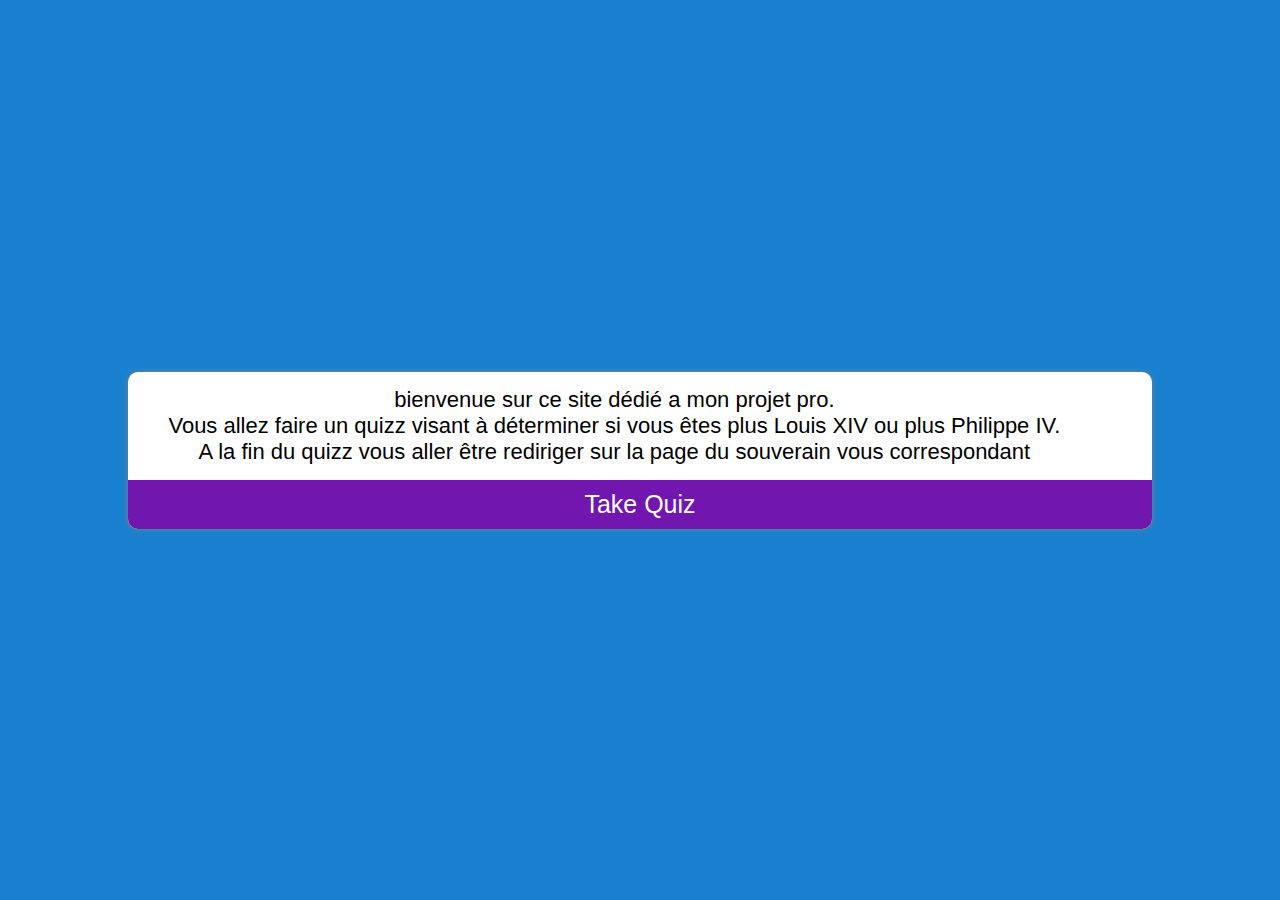
<file: index.html>
<!DOCTYPE html>
<html lang="en">

<head>
    <meta charset="UTF-8">
    <meta http-equiv="X-UA-Compatible" content="IE=edge">
    <meta name="viewport" content="width=device-width, initial-scale=1.0">
    <title>Quiz app</title>
    <link rel="stylesheet" href="css/custom.css" />
</head>

<body>
    <section class="main">
        <div class="container">
            <div class="col">
                <p style="font-size: 22px; text-align: center;">bienvenue sur ce site dédié a mon projet pro.<br> 
                Vous allez faire un quizz visant à déterminer si vous êtes plus Louis XIV ou plus Philippe IV.<br>
                A la fin du quizz vous aller être rediriger sur la page du souverain vous correspondant</p>
            </div>     
            <a href="./quiz.html"><button style="padding: 10px;">Take Quiz</button></a>
        </div>        
    </section>        
</body>      
</html>
</file>
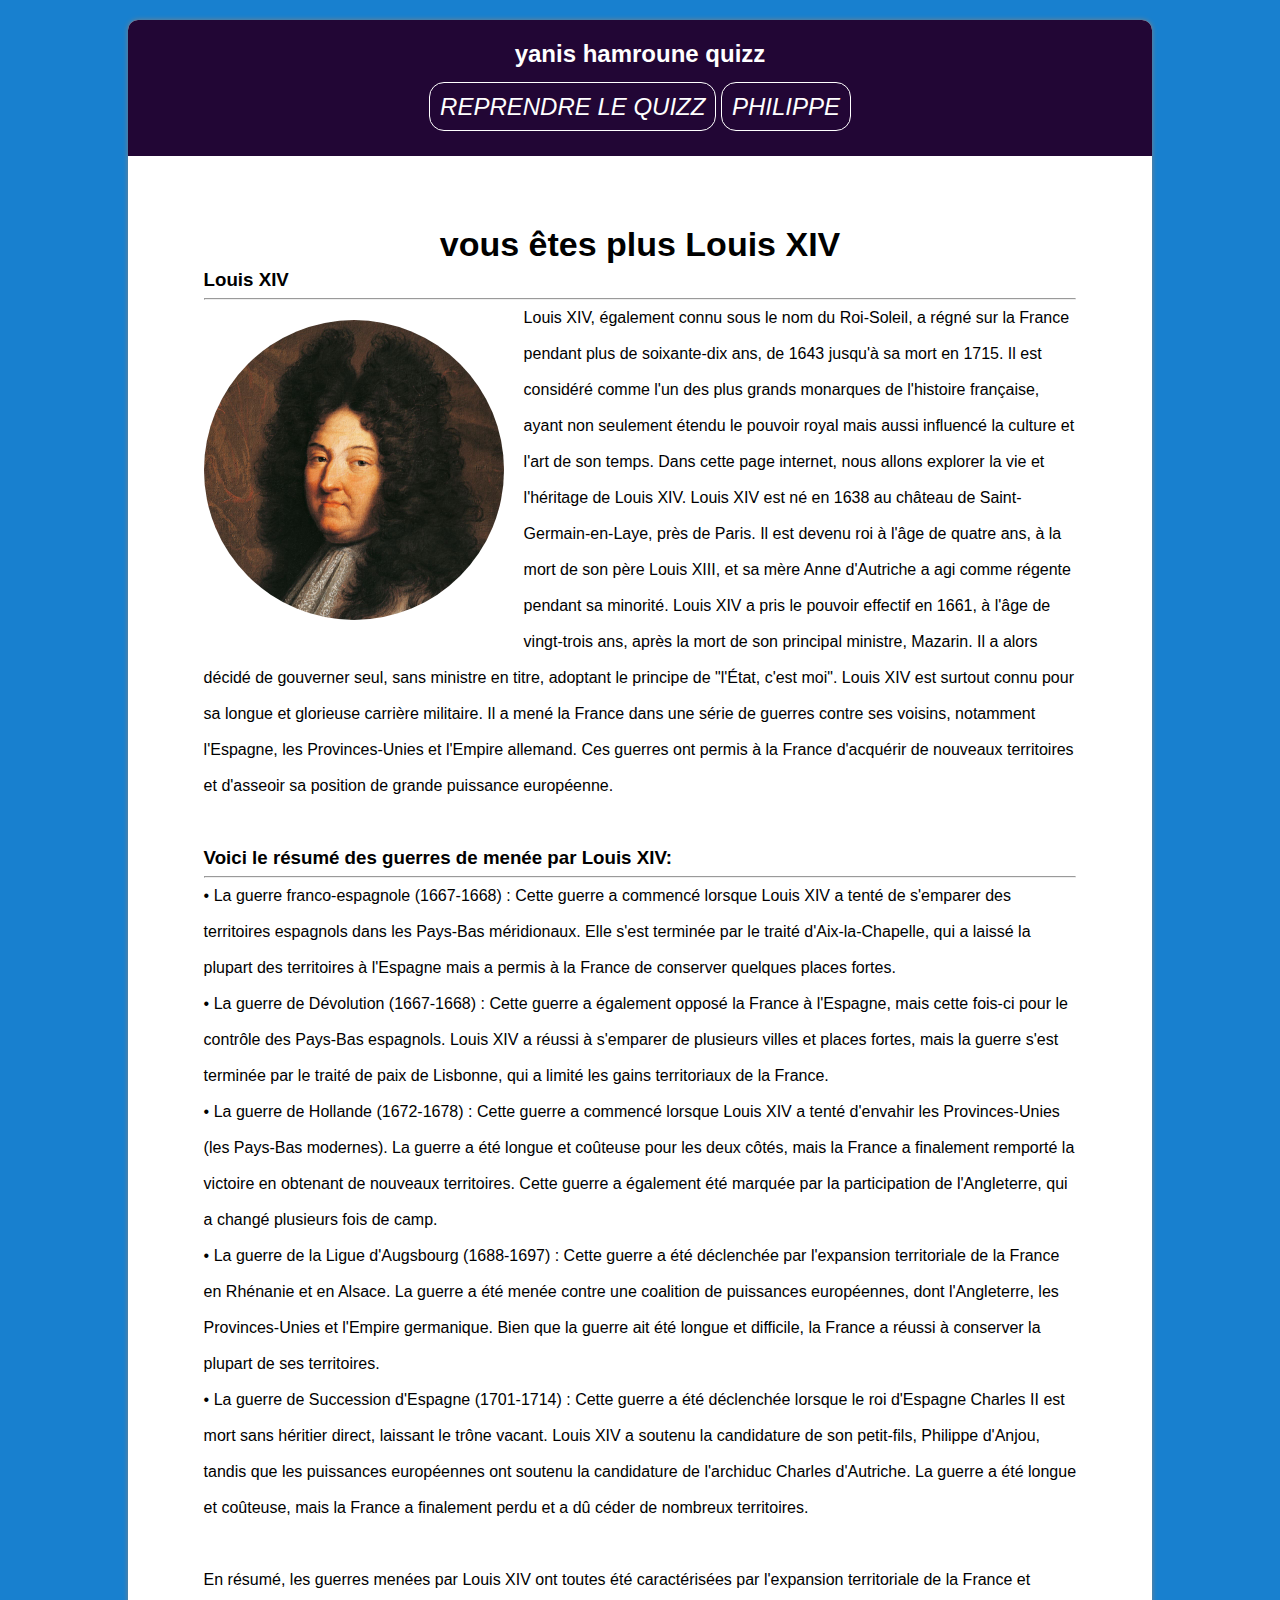
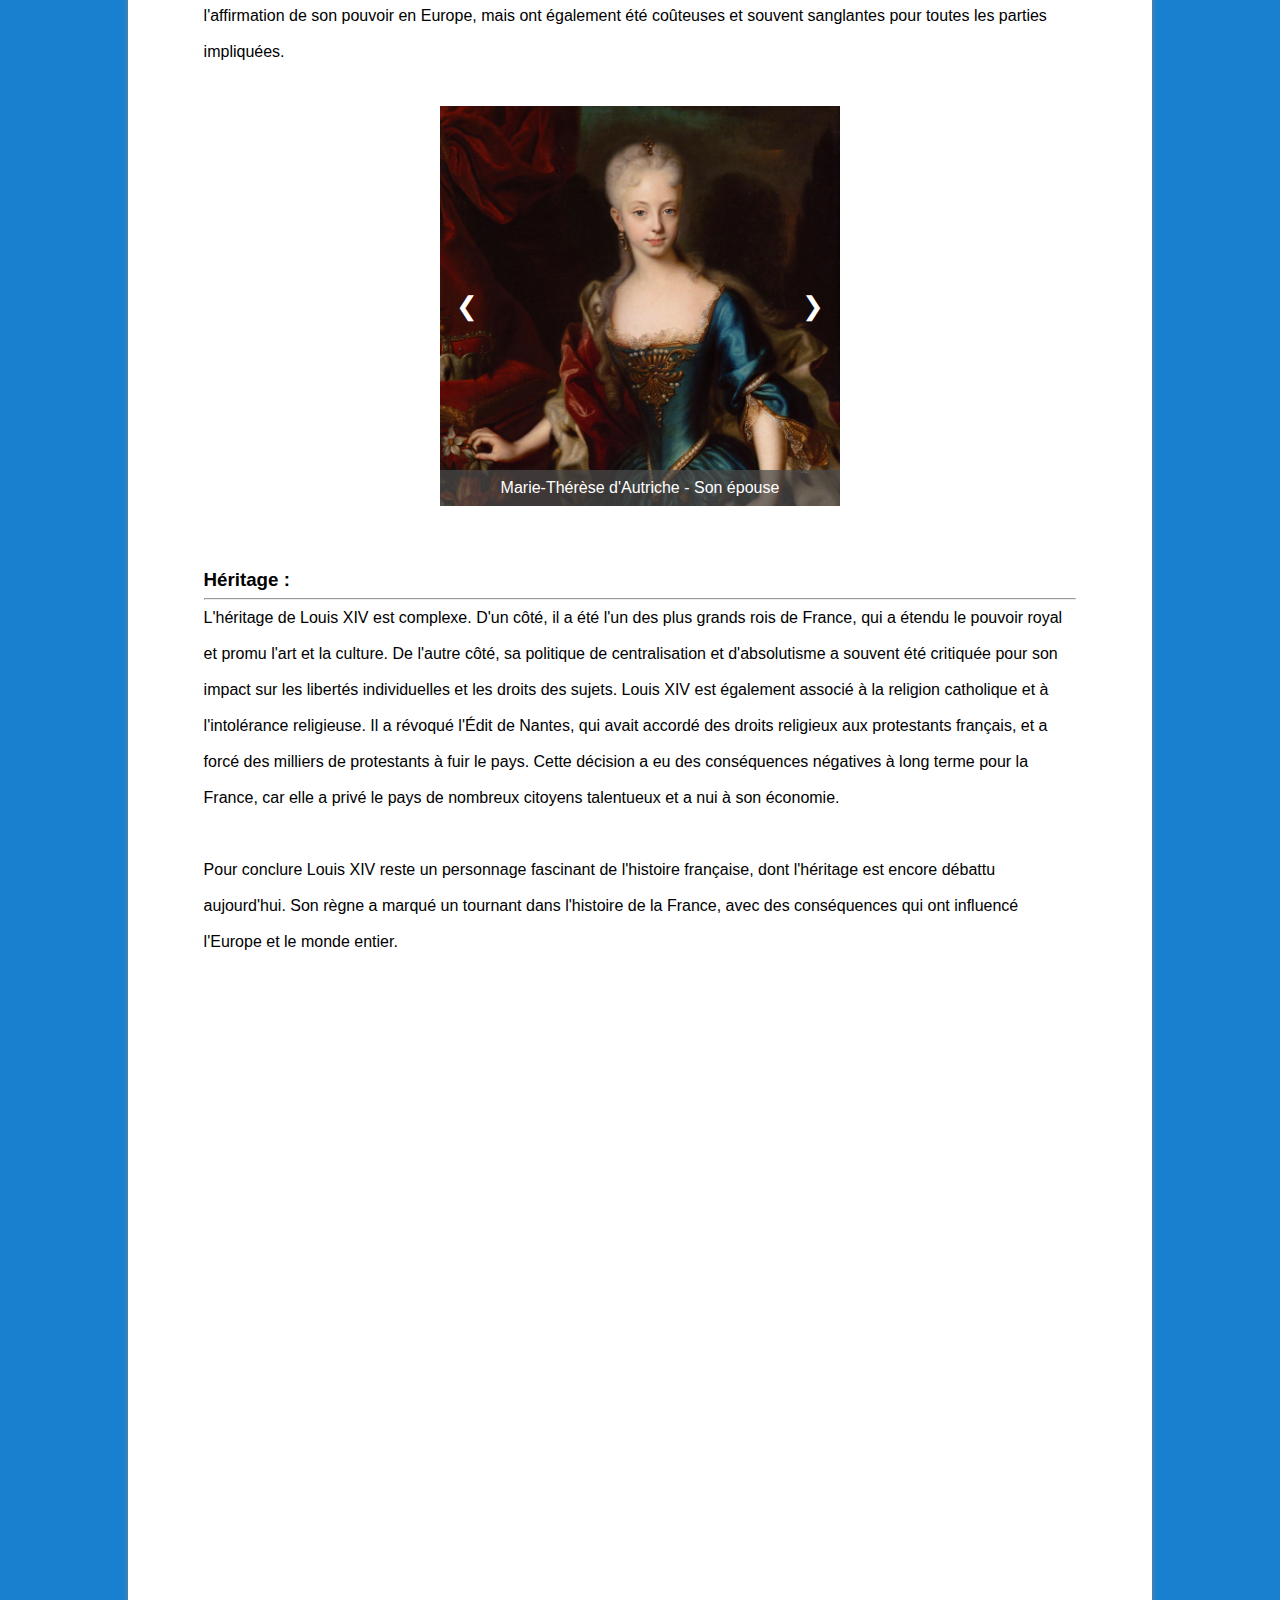
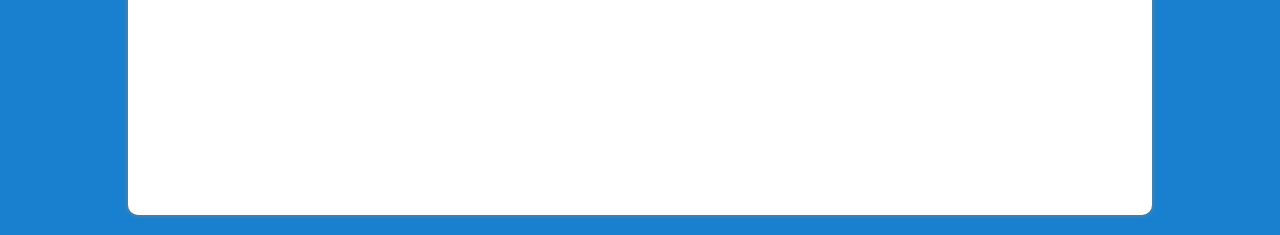
<file: louis.html>
<!DOCTYPE html>
<html lang="en">

<head>
    <meta charset="UTF-8">
    <meta http-equiv="X-UA-Compatible" content="IE=edge">
    <meta name="viewport" content="width=device-width, initial-scale=1.0">
    <title>Quiz app</title>
    <link rel="stylesheet" href="css/custom.css" />
    <link rel="stylesheet" href="css/slider.css">
</head>

<body>
    <section class="main">

        <div class="container">
            <nav class="menutop">
                <h2>yanis hamroune quizz</h2>
                <ul class="col navul">
                    <a href="./">
                        <li class="menuitem">reprendre le quizz</li>
                    </a>
                    <a href="./philip.html">
                        <li class="menuitem">Philippe</li>
                    </a>
                </ul>
            </nav>
            <div class="content-col">
                <center><h2 style="font-size:34px;">vous êtes plus Louis XIV</h2>
                </center>
                
                <h3 class="w-100">Louis XIV</h3>
                <hr>
                <p>
                    <img id="louishero" src="images/louis-xiv.jpg">
                    Louis XIV, également connu sous le nom du Roi-Soleil, a régné sur la France pendant plus de
                    soixante-dix ans, de 1643 jusqu'à sa mort en 1715. Il est considéré comme l'un des plus grands
                    monarques de l'histoire française, ayant non seulement étendu le pouvoir royal mais aussi influencé
                    la culture et l'art de son temps. Dans cette page internet, nous allons explorer la vie et
                    l'héritage de Louis XIV.

                    Louis XIV est né en 1638 au château de Saint-Germain-en-Laye, près de Paris. Il est devenu roi à
                    l'âge de quatre ans, à la mort de son père Louis XIII, et sa mère Anne d'Autriche a agi comme
                    régente pendant sa minorité. Louis XIV a pris le pouvoir effectif en 1661, à l'âge de vingt-trois
                    ans, après la mort de son principal ministre, Mazarin. Il a alors décidé de gouverner seul, sans
                    ministre en titre, adoptant le principe de "l'État, c'est moi".
                    Louis XIV est surtout connu pour sa longue et glorieuse carrière militaire. Il a mené la France dans
                    une série de guerres contre ses voisins, notamment l'Espagne, les Provinces-Unies et l'Empire
                    allemand. Ces guerres ont permis à la France d'acquérir de nouveaux territoires et d'asseoir sa
                    position de grande puissance européenne.
                </p>
                <br>
                <h3 class="w-100"> Voici le résumé des guerres de menée par Louis XIV:</h3>
                <hr>
                <p>
                    • La guerre franco-espagnole (1667-1668) : Cette guerre a commencé lorsque Louis XIV a tenté de
                    s'emparer des territoires espagnols dans les Pays-Bas méridionaux. Elle s'est terminée par le traité
                    d'Aix-la-Chapelle, qui a laissé la plupart des territoires à l'Espagne mais a permis à la France de
                    conserver quelques places fortes.<br>
                    • La guerre de Dévolution (1667-1668) : Cette guerre a également opposé la France à l'Espagne, mais
                    cette fois-ci pour le contrôle des Pays-Bas espagnols. Louis XIV a réussi à s'emparer de plusieurs
                    villes et places fortes, mais la guerre s'est terminée par le traité de paix de Lisbonne, qui a
                    limité les gains territoriaux de la France.<br>
                    • La guerre de Hollande (1672-1678) : Cette guerre a commencé lorsque Louis XIV a tenté d'envahir
                    les Provinces-Unies (les Pays-Bas modernes). La guerre a été longue et coûteuse pour les deux côtés,
                    mais la France a finalement remporté la victoire en obtenant de nouveaux territoires. Cette guerre a
                    également été marquée par la participation de l'Angleterre, qui a changé plusieurs fois de camp.<br>
                    • La guerre de la Ligue d'Augsbourg (1688-1697) : Cette guerre a été déclenchée par l'expansion
                    territoriale de la France en Rhénanie et en Alsace. La guerre a été menée contre une coalition de
                    puissances européennes, dont l'Angleterre, les Provinces-Unies et l'Empire germanique. Bien que la
                    guerre ait été longue et difficile, la France a réussi à conserver la plupart de ses
                    territoires.<br>
                    • La guerre de Succession d'Espagne (1701-1714) : Cette guerre a été déclenchée lorsque le roi
                    d'Espagne Charles II est mort sans héritier direct, laissant le trône vacant. Louis XIV a soutenu la
                    candidature de son petit-fils, Philippe d'Anjou, tandis que les puissances européennes ont soutenu
                    la candidature de l'archiduc Charles d'Autriche. La guerre a été longue et coûteuse, mais la France
                    a finalement perdu et a dû céder de nombreux territoires.<br><br>
                    En résumé, les guerres menées par Louis XIV ont toutes été caractérisées par l'expansion
                    territoriale de la France et l'affirmation de son pouvoir en Europe, mais ont également été
                    coûteuses et souvent sanglantes pour toutes les parties impliquées.
                </p><br>
                <div id="window">
                    <div id="slide-container">
                        <div class="slides">
                      
                <!-- First image --> 
                            <img class="slide" src="images/marie-l.png">
                        </div>
                    
                <!-- Second image --> 
                        <div class="slides">
                            <img class="slide" src="images/dauphin-l.png"> 
                        </div>
                    
                 <!-- Third image --> 
                    <div class="slides">
                            <img class="slide" src="images/jean-l.png"> 
                        </div>
                 <!-- Fourth image --> 
                    <div class="slides">
                            <img class="slide" src="images/phillipe-l.png"> 
                        </div>
                        <a id="previous" class="arrow">&#10094</a>
                        <a id="next" class="arrow">&#10095</a>
                        <div id="text-bar">
                            <p id="place"></p>
                        </div>
                    </div>
                    <div id="dotsContainer"></div>
                </div>
                <br>
                <h3 class="w-100">Héritage :</h3>
                <hr>
                <p>

                    L'héritage de Louis XIV est complexe. D'un côté, il a été l'un des plus grands rois de France, qui a
                    étendu le pouvoir royal et promu l'art et la culture. De l'autre côté, sa politique de
                    centralisation et d'absolutisme a souvent été critiquée pour son impact sur les libertés
                    individuelles et les droits des sujets.
                    Louis XIV est également associé à la religion catholique et à l'intolérance religieuse. Il a révoqué
                    l'Édit de Nantes, qui avait accordé des droits religieux aux protestants français, et a forcé des
                    milliers de protestants à fuir le pays. Cette décision a eu des conséquences négatives à long terme
                    pour la France, car elle a privé le pays de nombreux citoyens talentueux et a nui à son économie.
                    <br><br>
                    Pour conclure Louis XIV reste un personnage fascinant de l'histoire française, dont l'héritage est
                    encore débattu aujourd'hui. Son règne a marqué un tournant dans l'histoire de la France, avec des
                    conséquences qui ont influencé l'Europe et le monde entier.
                </p><br><br>
                <center><iframe class="col" width="1280" height="720" src="https://www.youtube.com/embed/Pv2-AFeh0B4" title="Secrets d&#39;Histoire - Louis XIV : le Roi est mort, vive le Roi ! (Intégrale)" frameborder="0" allow="accelerometer; autoplay; clipboard-write; encrypted-media; gyroscope; picture-in-picture; web-share" allowfullscreen></iframe>
                </center>
                </div>
                
        </div>
        
    </section>
    
    <script src="js/slider.js"></script>
    <script src="js/app.js"></script>
</body>

</html>
</file>
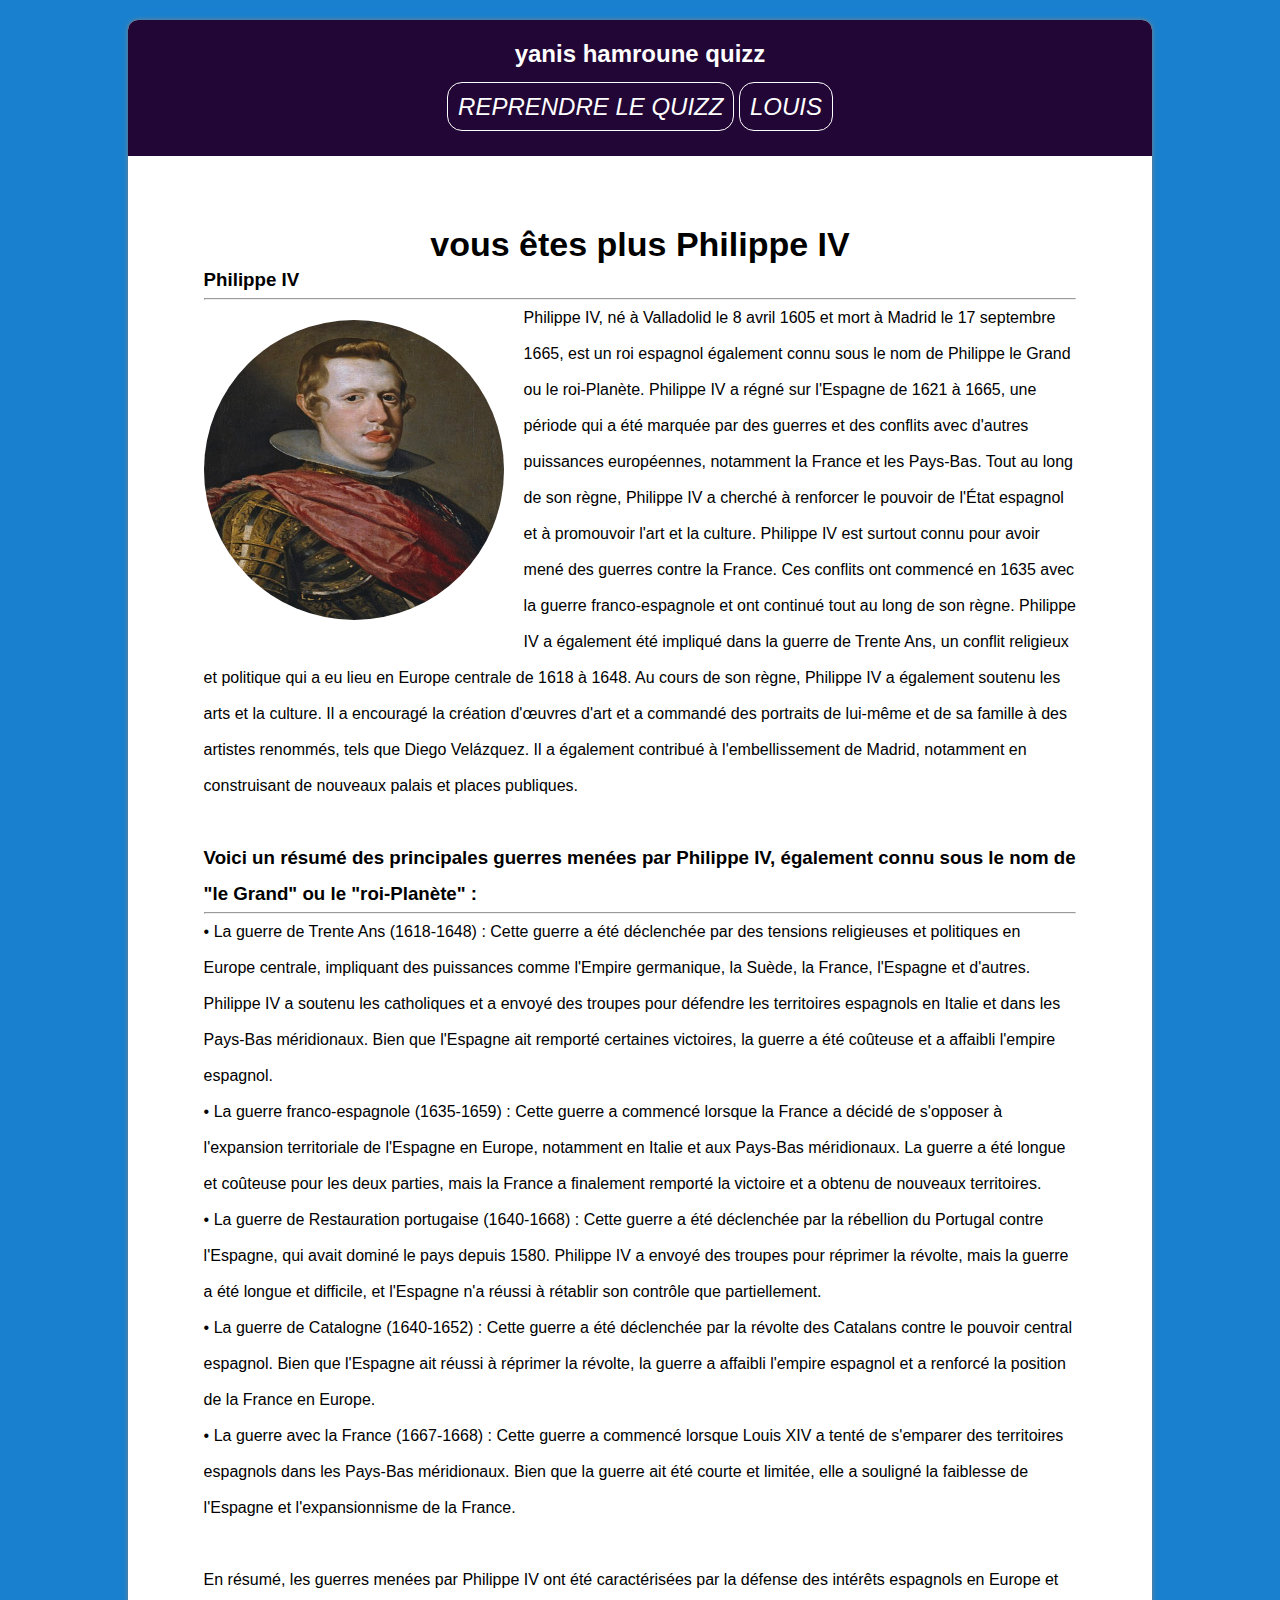
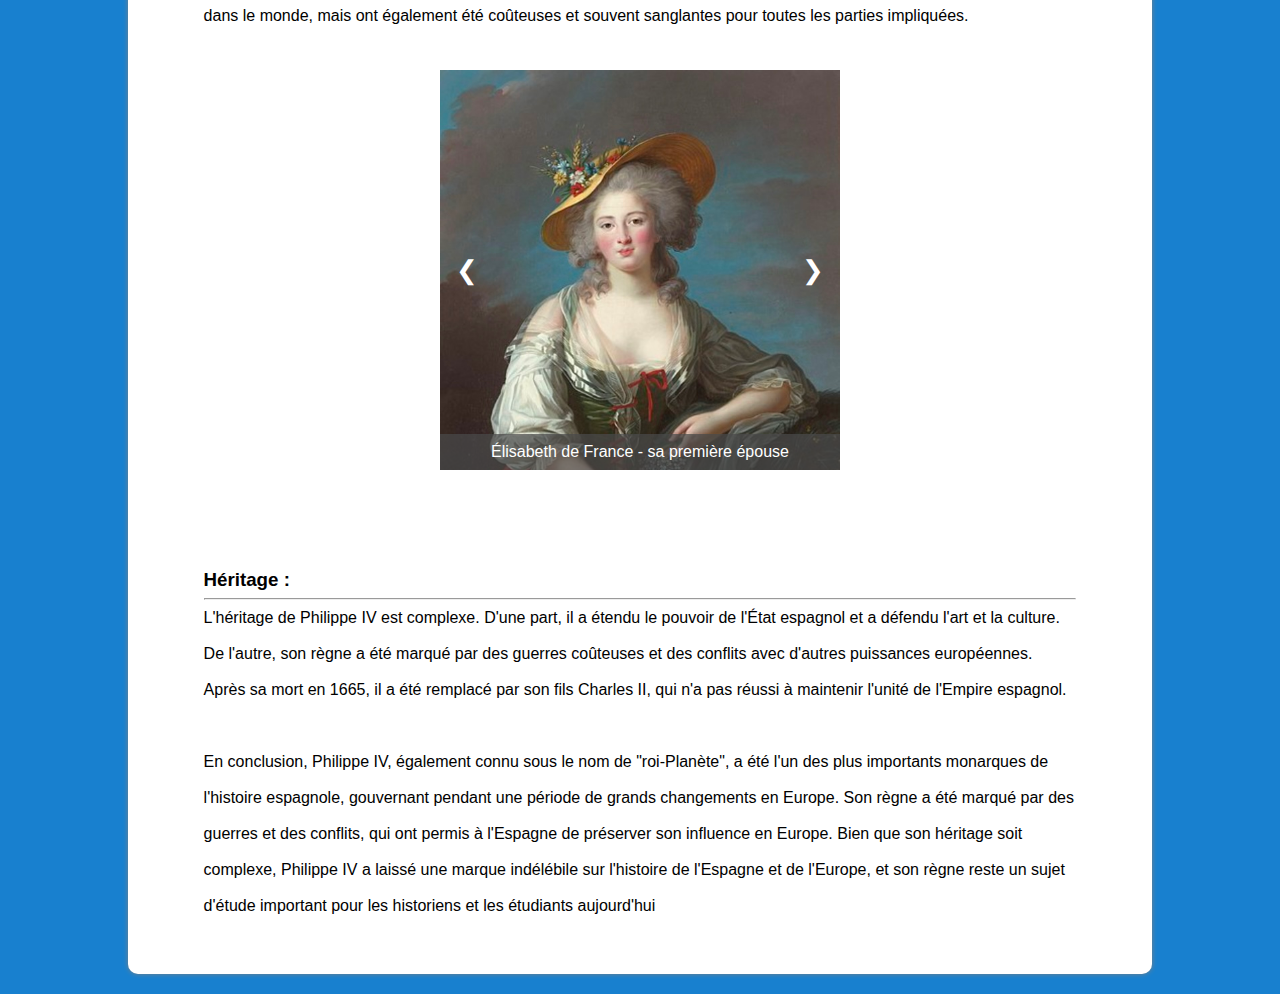
<file: philip.html>
<!DOCTYPE html>
<html lang="en">

<head>
    <meta charset="UTF-8">
    <meta http-equiv="X-UA-Compatible" content="IE=edge">
    <meta name="viewport" content="width=device-width, initial-scale=1.0">
    <title>Quiz app</title>
    <link rel="stylesheet" href="css/custom.css" />
    <link rel="stylesheet" href="css/slider.css">
</head>

<body>
    <section class="main">

        <div class="container">
            <nav class="menutop">
                <h2>yanis hamroune quizz</h2>
                <ul class="col navul">
                    <a href="./">
                        <li class="menuitem">reprendre le quizz</li>
                    </a>
                    <a href="./louis.html">
                        <li class="menuitem">Louis</li>
                    </a>
                </ul>
            </nav>
            <div class="content-col">
                <center><h2 style="font-size:34px;">vous êtes plus Philippe IV</h2>
                </center>
                <h3 class="w-100">Philippe IV</h3>
                <hr>
                <p>
                    <img id="louishero" src="images/philip.png">
                    Philippe IV, né à Valladolid le 8 avril 1605 et mort à Madrid le 17 septembre 1665, est un roi
                    espagnol également connu sous le nom de Philippe le Grand ou le roi-Planète. Philippe IV a régné sur
                    l'Espagne de 1621 à 1665, une période qui a été marquée par des guerres et des conflits avec
                    d'autres puissances européennes, notamment la France et les Pays-Bas. Tout au long de son règne,
                    Philippe IV a cherché à renforcer le pouvoir de l'État espagnol et à promouvoir l'art et la culture.
                    Philippe IV est surtout connu pour avoir mené des guerres contre la France. Ces conflits ont
                    commencé en 1635 avec la guerre franco-espagnole et ont continué tout au long de son règne. Philippe
                    IV a également été impliqué dans la guerre de Trente Ans, un conflit religieux et politique qui a eu
                    lieu en Europe centrale de 1618 à 1648.
                    Au cours de son règne, Philippe IV a également soutenu les arts et la culture. Il a encouragé la
                    création d'œuvres d'art et a commandé des portraits de lui-même et de sa famille à des artistes
                    renommés, tels que Diego Velázquez. Il a également contribué à l'embellissement de Madrid, notamment
                    en construisant de nouveaux palais et places publiques.
                </p>
                <br>
                <h3 class="w-100"> Voici un résumé des principales guerres menées par Philippe IV, également connu sous
                    le nom de "le
                    Grand" ou le "roi-Planète" :</h3>
                <hr>
                <p>

                    • La guerre de Trente Ans (1618-1648) : Cette guerre a été déclenchée par des tensions religieuses
                    et politiques en Europe centrale, impliquant des puissances comme l'Empire germanique, la Suède, la
                    France, l'Espagne et d'autres. Philippe IV a soutenu les catholiques et a envoyé des troupes pour
                    défendre les territoires espagnols en Italie et dans les Pays-Bas méridionaux. Bien que l'Espagne
                    ait remporté certaines victoires, la guerre a été coûteuse et a affaibli l'empire espagnol.<br>
                    • La guerre franco-espagnole (1635-1659) : Cette guerre a commencé lorsque la France a décidé de
                    s'opposer à l'expansion territoriale de l'Espagne en Europe, notamment en Italie et aux Pays-Bas
                    méridionaux. La guerre a été longue et coûteuse pour les deux parties, mais la France a finalement
                    remporté la victoire et a obtenu de nouveaux territoires.<br>
                    • La guerre de Restauration portugaise (1640-1668) : Cette guerre a été déclenchée par la rébellion
                    du Portugal contre l'Espagne, qui avait dominé le pays depuis 1580. Philippe IV a envoyé des troupes
                    pour réprimer la révolte, mais la guerre a été longue et difficile, et l'Espagne n'a réussi à
                    rétablir son contrôle que partiellement.<br>
                    • La guerre de Catalogne (1640-1652) : Cette guerre a été déclenchée par la révolte des Catalans
                    contre le pouvoir central espagnol. Bien que l'Espagne ait réussi à réprimer la révolte, la guerre a
                    affaibli l'empire espagnol et a renforcé la position de la France en Europe.<br>
                    • La guerre avec la France (1667-1668) : Cette guerre a commencé lorsque Louis XIV a tenté de
                    s'emparer des territoires espagnols dans les Pays-Bas méridionaux. Bien que la guerre ait été courte
                    et limitée, elle a souligné la faiblesse de l'Espagne et l'expansionnisme de la France.<br><br>
                    En résumé, les guerres menées par Philippe IV ont été caractérisées par la défense des intérêts
                    espagnols en Europe et dans le monde, mais ont également été coûteuses et souvent sanglantes pour
                    toutes les parties impliquées.
                </p><br>
                <div id="window">
                    <div id="slide-container">
                        <div class="slides">
                      
                <!-- First image --> 
                            <img class="slide" src="images/elisa-p.png">
                        </div>
                    
                <!-- Second image --> 
                        <div class="slides">
                            <img class="slide" src="images/zun-p.png"> 
                        </div>
                    
                 <!-- Third image --> 
                    <div class="slides">
                            <img class="slide" src="images/philip-III.png"> 
                        </div>
                 <!-- Fourth image --> 
                    <div class="slides">
                            <img class="slide" src="images/marie-p.png"> 
                        </div>
                        <a id="previous" class="arrow">&#10094</a>
                        <a id="next" class="arrow">&#10095</a>
                        <div id="text-bar">
                            <p id="place"></p>
                        </div>
                    </div>
                    <div id="dotsContainer"></div>
                </div>
                <br>
                <br>
                <h3 class="w-100">Héritage :</h3>
                <hr>
                <p>

                    L'héritage de Philippe IV est complexe. D'une part, il a étendu le pouvoir de l'État espagnol et a
                    défendu l'art et la culture. De l'autre, son règne a été marqué par des guerres coûteuses et des
                    conflits avec d'autres puissances européennes. Après sa mort en 1665, il a été remplacé par son fils
                    Charles II, qui n'a pas réussi à maintenir l'unité de l'Empire espagnol.
                    <br><br>
                    En conclusion, Philippe IV, également connu sous le nom de "roi-Planète", a été l'un des plus
                    importants monarques de l'histoire espagnole, gouvernant pendant une période de grands changements
                    en Europe. Son règne a été marqué par des guerres et des conflits, qui ont permis à l'Espagne de
                    préserver son influence en Europe. Bien que son héritage soit complexe, Philippe IV a laissé une
                    marque indélébile sur l'histoire de l'Espagne et de l'Europe, et son règne reste un sujet d'étude
                    important pour les historiens et les étudiants aujourd'hui
                </p>
            </div>
        </div>
    </section>
    <script src="js/slider-p.js"></script>
    <script src="js/app.js"></script>
</body>

</html>
</file>
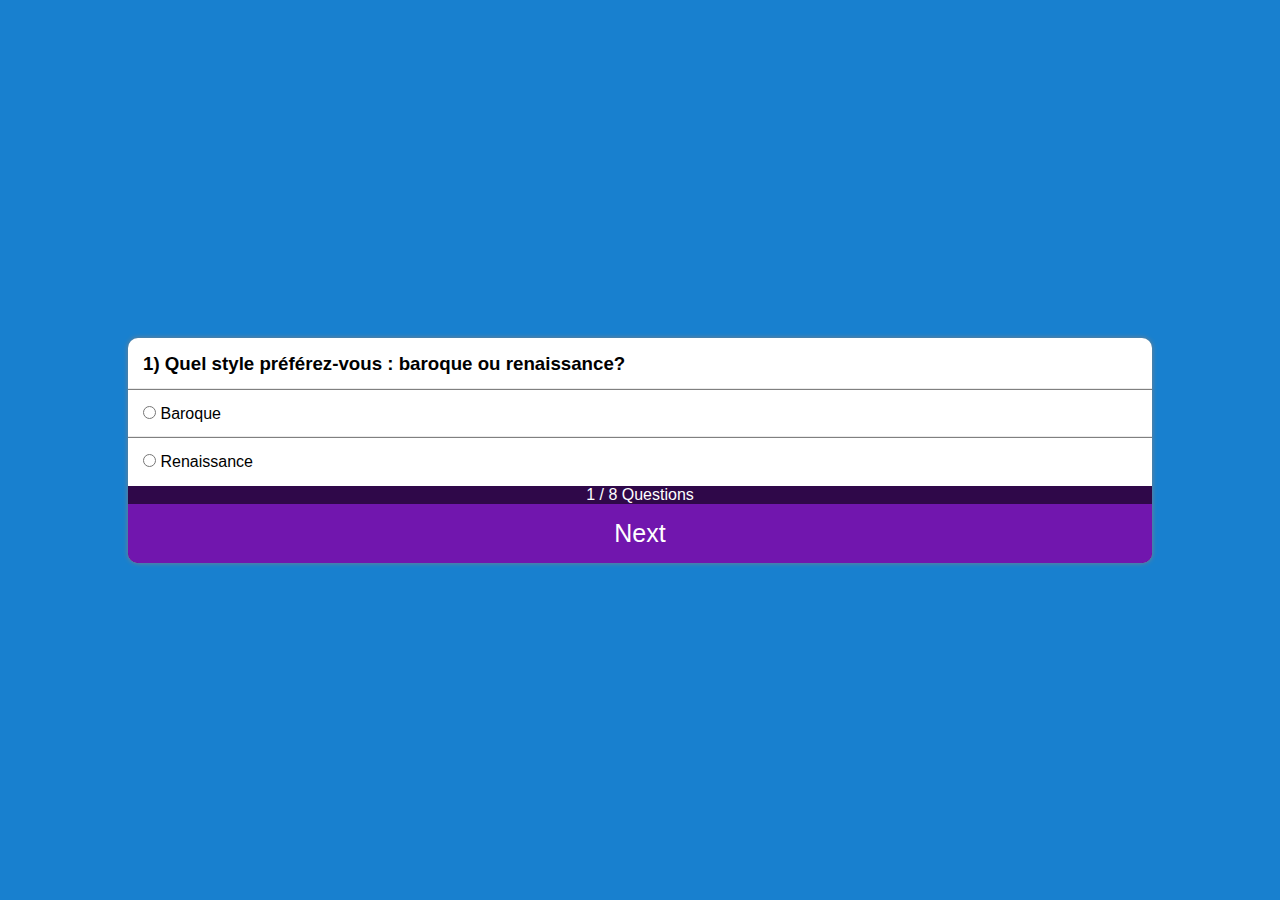
<file: quiz.html>
<!DOCTYPE html>
<html lang="en">

<head>
    <meta charset="UTF-8">
    <meta http-equiv="X-UA-Compatible" content="IE=edge">
    <meta name="viewport" content="width=device-width, initial-scale=1.0">
    <title>Quiz app</title>
    <link rel="stylesheet" href="css/custom.css" />
</head>

<body>
    <section class="main">

        <div class="container">
            <div class="col">
                <h3 id="questionBox">
                    1) Lorem ipsum dolor sit amet, consectetur adipisicing elit Debitis?
                </h3>
            </div>
            <div class="col box">
                <input name="option" type="radio" id="first" value="a" required>
                <label for="first">Testing 1</label>
            </div>
            <div class="col box">
                <input name="option" type="radio" id="second" value="b" required>
                <label for="second">Testing 2</label>
            </div>
            <div class="progress">
                <div class="col tracker">
                    <span id="current">1</span>
                    /
                    <span id="total">8</span>
                    Questions
                </div>
                <button class="col" id="submit">Next</button>
            </div>
        </div>

    </section>
    <script src="js/app.js"></script>
</body>

</html>
</file>
<file: css/custom.css>
* {
    padding: 0;
    margin: 0;
    box-sizing: border-box;
    font-family: 'Poppins', sans-serif;
}
body {
    background-color: rgb(24, 128, 207);

}
@import url('https://fonts.googleapis.com/css2?family=Poppins:wght@100&display=swap');
.main {
    width: 100%;
    display: flex;
    justify-content: center;
    align-items: center;
    background-color: rgb(24, 128, 207);
    padding: 20px;
    min-height: 100vh;
}

.container {
    width: 80vw;
    box-shadow: 0px 0px 5px grey;
    display: flex;
    background-color: white;
    border-radius: 10px;
    overflow: hidden;
    flex-direction: column;
}

.col {
    text-align: left;
    padding: 15px;
    width: 95%;
}
.content-col {
    padding: 50px;
    width: 95%;
    margin: auto;
    line-height: 36px;
    margin-top: 20px;
}
.progress {
    width: 100%;
    background-color: rgb(47, 8, 73);
    color: white;
    text-align: center;
}
.tracker {
    display: inline;
}
#submit {
    text-align: center;
    width: 100%;
    color: white;
    background-color: rgb(113, 22, 174);
    transition: 0.5s;
    outline: none;
    border: none;
    font-size: 25px;
    display: inline;
    cursor: pointer;
}

#submit:hover {
    background-color: rgb(34, 6, 53);
}

.box {
    box-shadow: 0px -1px 1px grey;
    width: 100%;
}
img {
    height: auto;
}
.round {
    border-radius: 50%;
}
.menutop {
    color: #ffffff;
    text-align: center;
    padding: 20px;
    width: 100%;
    margin: auto;
    background-color:rgb(34, 6, 53);
}
.navul {
    text-align: center;
    width: 100%;
    margin: auto;
    list-style-type: none;
    margin-top: 10px;
}
.navul a li {
    padding: 10px;
    border: 1px solid #ffffff;
    border-radius: 15px;
    color: #ffffff;
    display: inline;
    text-transform: uppercase;
    font-style: italic;
    font-size: 1.5em;
}
a {
    text-decoration: none;
}
#louishero {
    border-radius: 50%;
    width: 300px;
    height: 300px;
    float: left;
    margin:20px 20px 20px 0px;
}


body {
  background: #3e3e3e;
  display: flex;
  justify-content: center;
  align-items: center;
  min-height: 100vh;
}

button {
    text-align: center;
    width: 100%;
    color: white;
    background-color: rgb(113, 22, 174);
    transition: 0.5s;
    outline: none;
    border: none;
    font-size: 25px;
    display: inline;
    cursor: pointer;

}
button:hover {
    background-color: rgb(34, 6, 53);
}

@media only screen and (max-width: 768px) {
    /* For mobile phones: */
    .content-col {
      padding: 10px
    }
    #louishero {
        width: 250px;
        height: 250px;
        margin: auto;
    }
  }
</file>
<file: css/slider.css>
/* Width of carousel */
#window, #slide-container {
    margin: auto;
    width: 400px;
}

/* Height of carousel */
#slide-container {
   height: 400px;
   overflow: hidden; 
   position: relative; 
}

.slide {
    width: 100%;
   min-height: 200px;
   object-fit: cover; 
}

.slides {
   display: block; 
}

/* Style of arrows */
.arrow {
   color: white; 
   font-size: 26px; 
   position: absolute; 
   top: 50%; 
   transform: translate(0%, -50%); 
   padding: 16px; 
   background-color: rgba(0,0,0,0); 
   transition: background-color 0.3s ease; 
}

.arrow:hover {
   cursor: pointer;
   background-color: var(--transparent-grey); 
}

#next {
   left: 100%; 
   transform: translate(-100%, -50%); 
   border-radius: 4px 0px 0px 4px; 
}

#previous {
   border-radius: 0px 4px 4px 0px; 
}

#text-bar {
   background-color: #4a4a4ab8;
   width: 100%;
   height: 36px; 
   position: absolute; 
   top: 100%;
   transform: translate(0%, -100%);  
   text-align: center; 
   height: 36px;
 line-height: 36px;
}

#place {
   padding: 0px;
   margin: 0px; 
   color: white;
   position: relative;
   display: inline-block;
}

#dotsContainer {
   width: 100%;
   height: 20px; 
   text-align: center; 
}

.dots {
   width: 8px;
   height: 8px;
   background-color: rgba(0,0,0,0.2); 
   border-radius: 100%; 
   display: none; 
   margin: 8px 2px; 
}

.dots:hover {
   cursor: pointer; 
   background-color: rgba(0,0,0,0.4);
}

.activeDot {
   background-color: rgba(0,0,0,0.6); 
}

@media only screen and (max-width: 768px) {
    /* For mobile phones: */
    #window, #slide-container {
        margin: auto;
        width:100%;
    }
    #text-bar {
        min-height: 72px;
    }
  }
</file>
